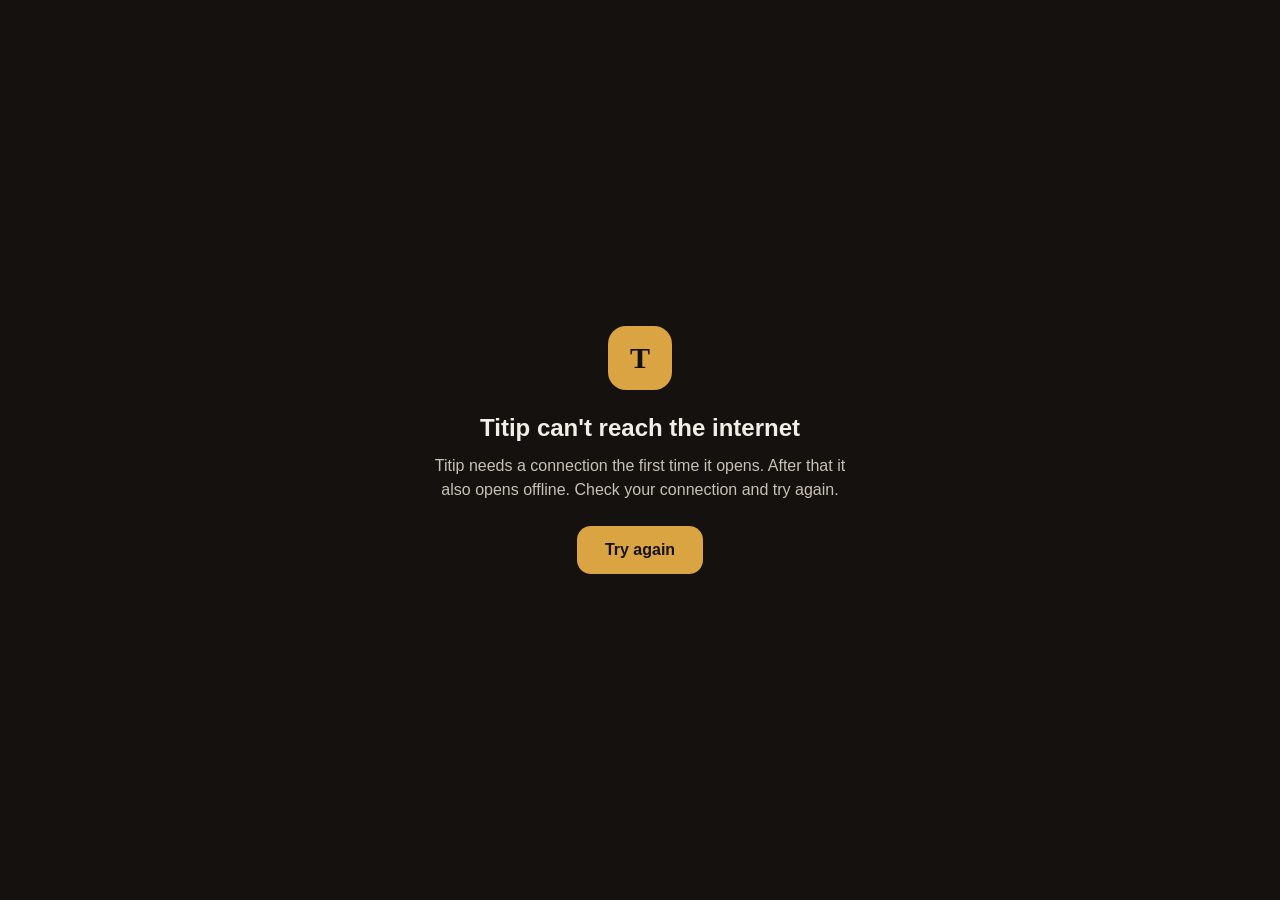
<file: desktop/offline.html>
<!doctype html>
<html lang="en">
<head>
  <meta charset="utf-8">
  <meta name="viewport" content="width=device-width, initial-scale=1, viewport-fit=cover">
  <title>Titip</title>
  <style>
    :root { color-scheme: light dark; }
    body { margin: 0; min-height: 100vh; display: grid; place-items: center; font: 16px/1.5 -apple-system, BlinkMacSystemFont, "Segoe UI", Roboto, sans-serif; background: #14110f; color: #f2ede6; }
    main { max-width: 420px; padding: 32px; text-align: center; }
    .mark { width: 64px; height: 64px; margin: 0 auto 20px; border-radius: 18px; background: #d9a441; color: #14110f; display: grid; place-items: center; font: 700 30px/1 Georgia, serif; }
    h1 { font-size: 24px; margin: 0 0 8px; }
    p { color: #c9c1b6; margin: 0 0 24px; }
    a { display: inline-block; padding: 12px 28px; border-radius: 14px; background: #d9a441; color: #14110f; font-weight: 700; text-decoration: none; }
  </style>
</head>
<body>
  <main>
    <div class="mark" aria-hidden="true">T</div>
    <h1>Titip can't reach the internet</h1>
    <p>Titip needs a connection the first time it opens. After that it also opens offline. Check your connection and try again.</p>
    <a href="https://juw12.github.io/titip/">Try again</a>
  </main>
</body>
</html>
</file>
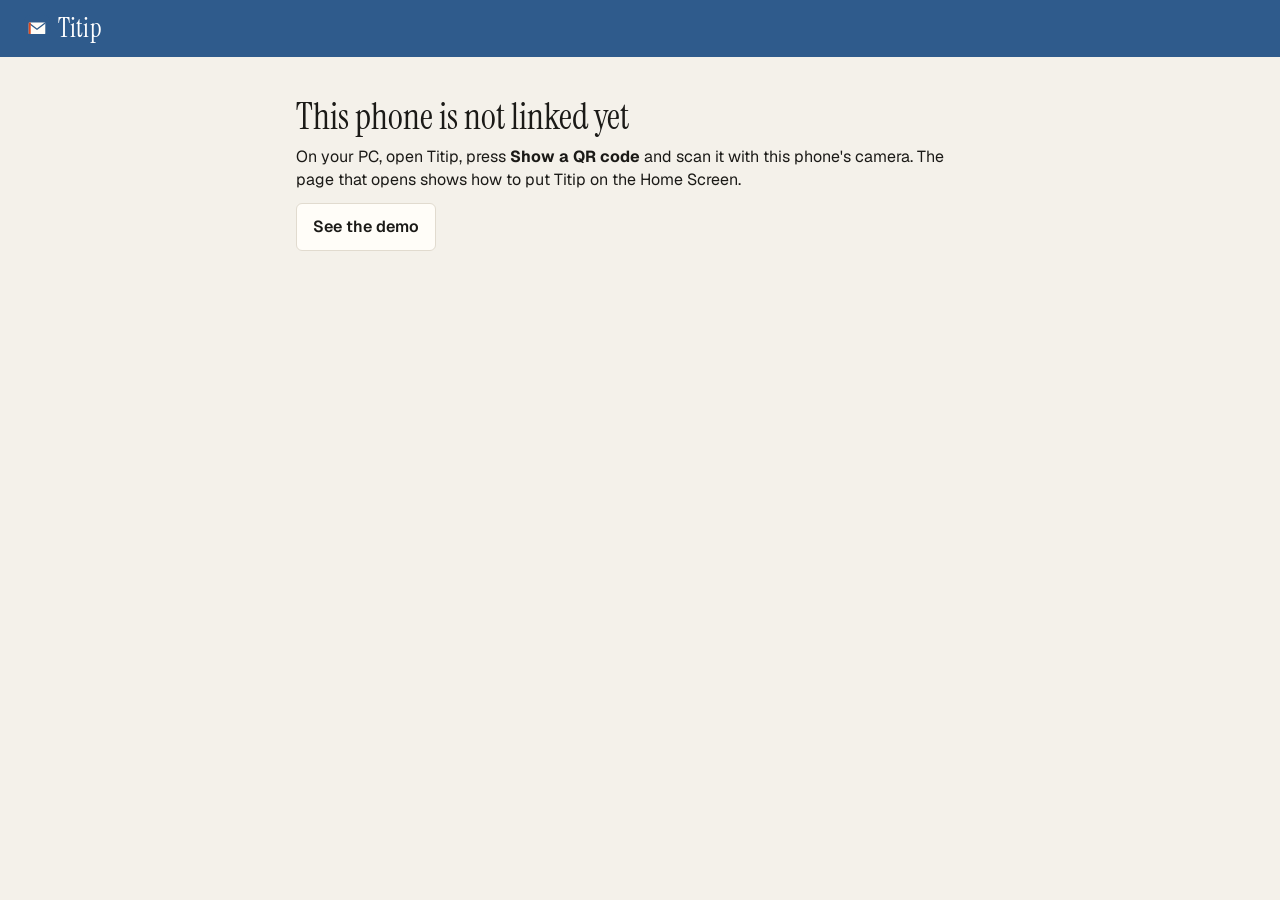
<file: docs/home.html>
<!doctype html>
<html lang="en">
<head>
<meta charset="utf-8">
<meta name="viewport" content="width=device-width, initial-scale=1, viewport-fit=cover">
<title>Titip</title>
<meta name="description" content="Put Titip on the iPhone Home Screen so the icon opens your own mail from any network.">
<meta name="robots" content="noindex">
<meta name="referrer" content="no-referrer">
<meta name="theme-color" content="#2f5b8c" media="(prefers-color-scheme: light)">
<meta name="theme-color" content="#201f1c" media="(prefers-color-scheme: dark)">
<!-- No manifest on this page, on purpose: without one an iPhone keeps this page's whole address,
     key included, as what the Home Screen icon opens. See home.js. -->
<meta name="apple-mobile-web-app-capable" content="yes">
<meta name="mobile-web-app-capable" content="yes">
<meta name="apple-mobile-web-app-title" content="Titip">
<link rel="apple-touch-icon" href="icon-192.png">
<link rel="icon" href="icon.svg" type="image/svg+xml">
<link rel="stylesheet" href="styles.css">
</head>
<body class="auto">
<header class="bar">
  <h1 class="brand"><img src="icon.svg" alt="" width="26" height="26">Titip</h1>
</header>

<main class="sheet wide">
  <p class="soft" id="opening">Opening Titip</p>

  <section id="ready" hidden>
    <h1>Put Titip on your Home Screen</h1>
    <p>The icon opens your mail and Autopilot from any network. You do not scan again.</p>
    <ol class="steps">
      <li>Tap <strong>Share</strong>
        <svg class="glyph" viewBox="0 0 24 24" role="img" aria-label="a square with an arrow pointing up"><path d="M12 15V3"/><path d="M8 7l4-4 4 4"/><path d="M7 11H5v10h14V11h-2"/></svg>
        in the bar of your browser.</li>
      <li>Choose <strong>Add to Home Screen</strong>, then <strong>Add</strong>.</li>
      <li>Open Titip from the new icon.</li>
    </ol>
    <p class="soft">The icon takes the key to your PC along. For that, the address of this page holds the key for the next five minutes: do not copy or share it. After that, or when you leave, the key is taken out of the address again.</p>
    <div class="rowline"><button id="skip" type="button">Not now, open Titip here</button></div>
  </section>

  <section id="none" hidden>
    <h1>This phone is not linked yet</h1>
    <p>On your PC, open Titip, press <strong>Show a QR code</strong> and scan it with this phone's camera. The page that opens shows how to put Titip on the Home Screen.</p>
    <div class="rowline"><a class="go" href="./">See the demo</a></div>
  </section>

  <noscript><p>This page needs JavaScript to hand the key from the QR code to the Home Screen icon.</p></noscript>
</main>
<script src="home.js"></script>
</body>
</html>
</file>
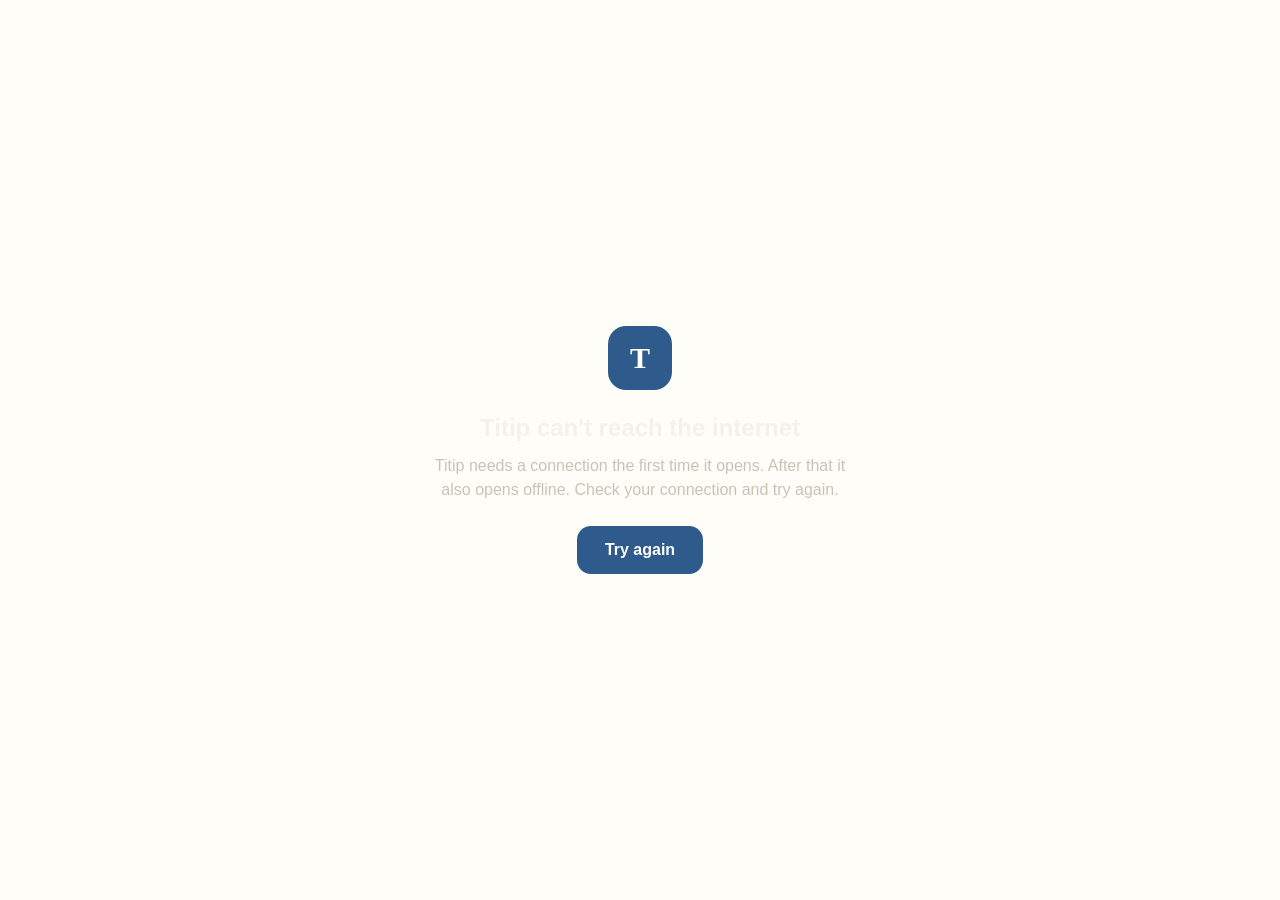
<file: android/assets/offline.html>
<!doctype html>
<html lang="en">
<head>
  <meta charset="utf-8">
  <meta name="viewport" content="width=device-width, initial-scale=1, viewport-fit=cover">
  <title>Titip</title>
  <style>
    :root { color-scheme: light dark; }
    body { margin: 0; min-height: 100vh; display: grid; place-items: center; font: 16px/1.5 -apple-system, BlinkMacSystemFont, "Segoe UI", Roboto, sans-serif; background: #fffdf8; color: #f4f1ea; }
    main { max-width: 420px; padding: 32px; text-align: center; }
    .mark { width: 64px; height: 64px; margin: 0 auto 20px; border-radius: 18px; background: #2f5b8c; color: #ffffff; display: grid; place-items: center; font: 700 30px/1 Georgia, serif; }
    h1 { font-size: 24px; margin: 0 0 8px; }
    p { color: #c9c3b6; margin: 0 0 24px; }
    a { display: inline-block; padding: 12px 28px; border-radius: 14px; background: #2f5b8c; color: #ffffff; font-weight: 700; text-decoration: none; }
  </style>
</head>
<body>
  <main>
    <div class="mark" aria-hidden="true">T</div>
    <h1>Titip can't reach the internet</h1>
    <p>Titip needs a connection the first time it opens. After that it also opens offline. Check your connection and try again.</p>
    <a href="https://juw12.github.io/titip/">Try again</a>
  </main>
</body>
</html>
</file>
<file: docs/styles.css>
/* Titip: Outlook's layout in Cairn's hand. The blue bar, the round initials, the day groups, the folders
   at the thumb and the New mail button are Outlook's; the paper, the ink, the hairlines, the three typefaces
   and the one orange signal are Cairn's. Tokens first; components use only tokens. See design.md. */
@font-face { font-family: "Instrument Serif"; src: url("instrument-serif.woff2") format("woff2"); font-weight: 400; font-style: normal; font-display: swap; }
@font-face { font-family: "Geist"; src: url("geist.woff2") format("woff2"); font-weight: 100 900; font-style: normal; font-display: swap; }
@font-face { font-family: "Geist Mono"; src: url("geist-mono.woff2") format("woff2"); font-weight: 400 600; font-style: normal; font-display: swap; }
:root {
  --ground: #f4f1ea;        /* paper: day labels, the search strip, the pages of words */
  --paper: #fffdf8;         /* the list and the letter */
  --card: #fffdf8;          /* buttons, fields */
  --ink: #1b1a17;
  --ink-2: #4a463e;
  --muted: #6c665d;
  --line: #e1dbcf;
  --line-strong: #cbc3b3;
  --accent: #2f5b8c;        /* filled buttons: Outlook's blue, in Cairn's ink */
  --on-accent: #ffffff;
  --link: #2f5b8c;          /* blue text: links, the buttons made of words */
  --head: #2f5b8c;          /* the bar at the top */
  --head-line: #2f5b8c;
  --on-head: #ffffff;
  --signal: #d9481f;        /* trail orange, the one signal: unread, where you are, where you type */
  --signal-ink: #a8340f;    /* the same, dark enough to read as text */
  --signal-soft: #f8e3d9;
  --stamp: #b3261e;         /* errors, [Draft] */
  --good: #2e7566;          /* on, answered */
  --wash: #f4f1ea;          /* pressed rows */
  --pick: #dfe7f1;          /* the row that is open, the people a mail goes to */
  --toast: #1b1a17;
  --s1: 4px; --s2: 8px; --s3: 12px; --s4: 16px; --s5: 24px; --s6: 32px;
  --tap: 48px;
  --radius: 6px;
  --ui: "Geist", "Segoe UI", system-ui, -apple-system, Roboto, "Helvetica Neue", Arial, sans-serif;
  --serif: "Instrument Serif", Georgia, "Times New Roman", serif;
  --mono: "Geist Mono", ui-monospace, "SF Mono", Consolas, monospace;
  color-scheme: light;
}
:root[data-theme="dark"] {
  --ground: #151412;
  --paper: #1c1b18;
  --card: #201f1c;
  --ink: #efebe3;
  --ink-2: #c8c2b6;
  --muted: #968f83;
  --line: #2e2c28;
  --line-strong: #403d37;
  --accent: #86aee0;
  --on-accent: #151412;
  --link: #86aee0;
  --head: #201f1c;
  --head-line: #2e2c28;
  --on-head: #efebe3;
  --signal: #f0764d;
  --signal-ink: #f0764d;
  --signal-soft: #3a2118;
  --stamp: #f2867d;
  --good: #6fc2ad;
  --wash: #23221f;
  --pick: #1d2836;
  --toast: #403d37;
  color-scheme: dark;
}

* { box-sizing: border-box; }
[hidden] { display: none !important; }
html { -webkit-text-size-adjust: 100%; }
body {
  margin: 0;
  background: var(--ground);
  color: var(--ink);
  font: 16px/1.45 var(--ui);
  min-height: 100dvh;
  overflow-wrap: anywhere;
}
h1, h2, p, ul, dl, dd { margin: 0; padding: 0; }
ul { list-style: none; }
button, input, textarea { font: inherit; color: inherit; }
button { cursor: pointer; }
body.mail { background: var(--paper); }
:focus-visible { outline: 2px solid var(--signal); outline-offset: 2px; }
/* small facts in the notebook's hand: dates, counts, the names of fields */
.day, .row .time, .hours, .count, .build, .field > span, .field > label, .entry time, .choice legend, .files small { font-family: var(--mono); }
.bar :focus-visible { outline-color: var(--on-head); }
.sr { position: absolute; width: 1px; height: 1px; overflow: hidden; clip-path: inset(50%); white-space: nowrap; }

/* ---------- round initials */
.face {
  flex: none; width: 40px; height: 40px; border-radius: 50%;
  display: grid; place-items: center;
  font-size: 15px; font-weight: 600; line-height: 1; white-space: nowrap; overflow: hidden;
}
.face.c0 { background: #f8e3d9; color: #a8340f; }
.face.c1 { background: #f4e8cf; color: #8d5d11; }
.face.c2 { background: #e8ead6; color: #56631c; }
.face.c3 { background: #dcece6; color: #2c7062; }
.face.c4 { background: #dcebef; color: #236f84; }
.face.c5 { background: #dfe7f1; color: #2f5b8c; }
.face.c6 { background: #e0e6ec; color: #465769; }
.face.c7 { background: #e9e6de; color: #67665f; }
:root[data-theme="dark"] .face.c0 { background: #3a2118; color: #f0764d; }
:root[data-theme="dark"] .face.c1 { background: #33281a; color: #e2a94d; }
:root[data-theme="dark"] .face.c2 { background: #262a17; color: #bcc777; }
:root[data-theme="dark"] .face.c3 { background: #18302a; color: #6fc2ad; }
:root[data-theme="dark"] .face.c4 { background: #16292e; color: #6cc4d8; }
:root[data-theme="dark"] .face.c5 { background: #1d2836; color: #86aee0; }
:root[data-theme="dark"] .face.c6 { background: #1d252e; color: #a3b6ca; }
:root[data-theme="dark"] .face.c7 { background: #282723; color: #b0aca2; }
.face.big { width: 44px; height: 44px; font-size: 16px; }
.bar .face.me { width: 32px; height: 32px; font-size: 13px; background: var(--on-head); color: var(--head); }

/* ---------- top bar */
.bar {
  position: sticky; top: 0; z-index: 5;
  display: flex; align-items: center; gap: var(--s3);
  padding: var(--s1) var(--s2) var(--s1) var(--s4);
  padding-top: max(var(--s1), env(safe-area-inset-top));
  background: var(--head); color: var(--on-head); border-bottom: 1px solid var(--head-line);
}
.brand {
  display: flex; align-items: center; gap: var(--s2); min-height: var(--tap);
  font: 400 26px/1.1 var(--serif); letter-spacing: 0.005em; white-space: nowrap;
}
.brand img { display: block; border-radius: 6px; }
/* the folder's name opens the list of every folder */
.brand button {
  display: inline-flex; align-items: center; gap: var(--s1); min-height: var(--tap); padding: 0;
  background: none; border: 0; color: inherit; font: inherit; letter-spacing: inherit;
}
.brand button svg { width: 18px; height: 18px; opacity: 0.8; }
.brand button[aria-expanded="true"] svg { transform: rotate(180deg); }
.folderMenu {
  position: fixed; top: calc(var(--tap) + 9px + env(safe-area-inset-top)); left: var(--s2); z-index: 6;
  min-width: 232px; max-height: calc(100dvh - 140px); overflow: auto; padding: var(--s1) 0;
  background: var(--paper); border: 1px solid var(--line-strong); border-radius: var(--radius);
  box-shadow: 0 6px 16px rgb(0 0 0 / 0.16);
}
.folderMenu a {
  position: relative; display: flex; align-items: center; justify-content: space-between; gap: var(--s3);
  min-height: var(--tap); padding: 0 var(--s4); color: var(--ink); text-decoration: none;
}
.folderMenu a:hover { background: var(--wash); }
.folderMenu a[aria-current="page"] { font-weight: 600; }
.menuNote { padding: var(--s3) var(--s4) var(--s1); border-top: 1px solid var(--line); margin-top: var(--s1); color: var(--muted); font: 500 12px/1.5 var(--mono); letter-spacing: 0.06em; text-transform: uppercase; }
.ownName { min-width: 0; display: flex; flex-direction: column; overflow-wrap: anywhere; }
.ownName small { color: var(--muted); font-size: 13px; }
/* what can be done with the message that is open: the same kind of list, at the other edge */
.doMenu { position: absolute; top: auto; left: auto; right: var(--s4); margin-top: calc(-1 * var(--s1)); }
.doMenu button, .menuDo button {
  display: flex; align-items: center; width: 100%; min-height: var(--tap); padding: 0 var(--s4);
  background: none; border: 0; text-align: left;
}
.doMenu button:hover, .menuDo button:hover { background: var(--wash); }
.menuDo { margin-top: var(--s1); border-top: 1px solid var(--line); }
.menuDo button { color: var(--link); font-weight: 600; }
.tick { display: flex; align-items: center; gap: var(--s2); min-height: var(--tap); color: var(--ink-2); font-size: 14px; }
.tick input { flex: none; width: 20px; height: 20px; margin: 0; accent-color: var(--accent); }
.folderMenu a[aria-current="page"]::before { content: ""; position: absolute; left: 0; top: 10px; bottom: 10px; width: 3px; background: var(--signal); }
.tools { margin-left: auto; display: flex; }
.icon {
  width: var(--tap); height: var(--tap);
  display: grid; place-items: center;
  background: none; border: 0; border-radius: 50%; color: inherit;
}
.icon:hover, .icon[aria-expanded="true"] { background: rgb(255 255 255 / 0.16); }
svg { width: 22px; height: 22px; fill: none; stroke: currentColor; stroke-width: 1.8; stroke-linecap: round; stroke-linejoin: round; }
.icon.busy svg { animation: turn 0.9s linear infinite; }
@keyframes turn { to { transform: rotate(360deg); } }

.tabs { display: flex; gap: var(--s1); }
.tabs a {
  position: relative;
  min-height: var(--tap); padding: 0 var(--s4);
  display: inline-flex; align-items: center; gap: var(--s2);
  color: var(--muted); text-decoration: none; font-weight: 600;
}
.tabs a::before {
  content: ""; flex: none; width: 24px; height: 24px; background: currentColor;
  -webkit-mask: var(--glyph) center / contain no-repeat; mask: var(--glyph) center / contain no-repeat;
}
.tabs a[data-folder="inbox"] { --glyph: url("data:image/svg+xml,%3Csvg xmlns='http://www.w3.org/2000/svg' viewBox='0 0 24 24' fill='none' stroke='black' stroke-width='1.8' stroke-linecap='round' stroke-linejoin='round'%3E%3Cpath d='M3 13l3-8h12l3 8v6H3z'/%3E%3Cpath d='M3 13h5l1 3h6l1-3h5'/%3E%3C/svg%3E"); }
.tabs a[data-folder="sent"] { --glyph: url("data:image/svg+xml,%3Csvg xmlns='http://www.w3.org/2000/svg' viewBox='0 0 24 24' fill='none' stroke='black' stroke-width='1.8' stroke-linecap='round' stroke-linejoin='round'%3E%3Cpath d='M21 3L3 10.5l7 2.5 2.5 7z'/%3E%3Cpath d='M10 13L21 3'/%3E%3C/svg%3E"); }
.tabs a[data-folder="drafts"] { --glyph: url("data:image/svg+xml,%3Csvg xmlns='http://www.w3.org/2000/svg' viewBox='0 0 24 24' fill='none' stroke='black' stroke-width='1.8' stroke-linecap='round' stroke-linejoin='round'%3E%3Cpath d='M4 20l4-1 11-11-3-3L5 16z'/%3E%3Cpath d='M14 6l3 3'/%3E%3C/svg%3E"); }
.tabs a[data-folder="calendar"] { --glyph: url("data:image/svg+xml,%3Csvg xmlns='http://www.w3.org/2000/svg' viewBox='0 0 24 24' fill='none' stroke='black' stroke-width='1.8' stroke-linecap='round' stroke-linejoin='round'%3E%3Cpath d='M4 6h16v14H4z'/%3E%3Cpath d='M4 10h16M8 3v4M16 3v4'/%3E%3C/svg%3E"); }
.tabs a[href="auto.html"] { --glyph: url("data:image/svg+xml,%3Csvg xmlns='http://www.w3.org/2000/svg' viewBox='0 0 24 24' fill='none' stroke='black' stroke-width='1.8' stroke-linecap='round' stroke-linejoin='round'%3E%3Cpath d='M13 3L5 13h6l-1 8 8-10h-6z'/%3E%3C/svg%3E"); }
.tabs a[href="./"] { --glyph: url("data:image/svg+xml,%3Csvg xmlns='http://www.w3.org/2000/svg' viewBox='0 0 24 24' fill='none' stroke='black' stroke-width='1.8' stroke-linecap='round' stroke-linejoin='round'%3E%3Cpath d='M3 6h18v12H3z'/%3E%3Cpath d='M3 7l9 7 9-7'/%3E%3C/svg%3E"); }
.tabs a[aria-current="page"] { color: var(--ink); }
.count {
  min-width: 20px; padding: 0 5px; border-radius: 4px;
  background: var(--signal-soft); color: var(--signal-ink); font-size: 12px; font-weight: 600; line-height: 18px; text-align: center;
}

.search { padding: var(--s2) var(--s4); border-bottom: 1px solid var(--line); background: var(--ground); }
.search input[type="search"] {
  width: 100%; min-height: var(--tap); padding: var(--s2) var(--s3);
  background: var(--paper); border: 1px solid var(--line-strong); border-radius: var(--radius);
}
.search input::placeholder, .field input::placeholder, .field textarea::placeholder { color: var(--muted); opacity: 1; }
.demo {
  padding: var(--s2) var(--s4); font-size: 13px; color: var(--ink-2);
  background: var(--ground); border-bottom: 1px solid var(--line);
}
.demo a { color: var(--link); font-weight: 600; white-space: nowrap; }
#outboxNote, #calBar, #awayNote, #thingBar, #remindBar { display: flex; align-items: center; justify-content: space-between; gap: var(--s3); padding-top: 0; padding-bottom: 0; }
#outboxNote a, .demo .link { flex: none; display: inline-flex; align-items: center; min-height: 48px; }   /* 48: what Android asks of a thing to press */
.demo .link { padding: 0; font-size: 13px; text-decoration: underline; }
#calName, #thingSay { font-weight: 600; color: var(--ink); }
#awayNote span { padding: var(--s2) 0; }

/* ---------- list */
.panes { display: block; }
.state { padding: var(--s6) var(--s4); color: var(--muted); text-align: center; }
.state:empty { display: none; }
.state strong { display: block; color: var(--ink); font: 400 24px/1.2 var(--serif); margin-bottom: var(--s1); }
.state button, .more, .composeFoot button, .actions button {
  min-height: var(--tap); padding: 0 var(--s4);
  background: var(--card); border: 1px solid var(--line); border-radius: var(--radius); font-weight: 600;
}
.state button { margin-top: var(--s3); }
.more { display: block; margin: var(--s4) auto var(--s6); color: var(--link); }
.build { margin: var(--s4) 0 var(--s6); color: var(--muted); font-size: 12px; letter-spacing: 0.06em; text-align: center; }

.day {
  padding: var(--s3) var(--s4) 6px; background: var(--ground); border-bottom: 1px solid var(--line);
  color: var(--muted); font-size: 12px; font-weight: 500; letter-spacing: 0.06em; text-transform: uppercase;
}
.row {
  position: relative;
  display: grid; grid-template-columns: 40px minmax(0, 1fr) auto; column-gap: var(--s3);
  width: 100%; padding: 10px var(--s4);
  text-align: left; background: none; border: 0; border-bottom: 1px solid var(--line);
}
.row:hover { background: var(--wash); }
.row[aria-current="true"] { background: var(--pick); }
.row[aria-current="true"] .preview, .row[aria-current="true"] .time { color: var(--ink-2); }
.row .face { grid-row: 1 / span 3; align-self: start; margin-top: 2px; }
.row .who { white-space: nowrap; overflow: hidden; text-overflow: ellipsis; }
.row .tagDraft { color: var(--stamp); }
.row .time { color: var(--muted); font-size: 12px; line-height: 23px; letter-spacing: 0.02em; white-space: nowrap; font-variant-numeric: tabular-nums; }
.row .subject { grid-column: 2 / span 2; font-size: 15px; white-space: nowrap; overflow: hidden; text-overflow: ellipsis; }
.row .preview {
  grid-column: 2 / span 2; color: var(--muted); font-size: 14px;
  display: -webkit-box; -webkit-line-clamp: 2; -webkit-box-orient: vertical; overflow: hidden;
}
.row .clip { width: 14px; height: 14px; margin-right: 4px; vertical-align: -2px; }
.row .flag { color: var(--signal-ink); }
.row .bang { color: var(--stamp); font-weight: 700; }
/* unread, where Outlook marks it, in the one signal colour: an orange edge, a bold name and subject, an orange time */
.row.unread::before { content: ""; position: absolute; left: 0; top: 0; bottom: 0; width: 3px; background: var(--signal); }
.row.unread .who { font-weight: 700; }
.row.unread .subject { font-weight: 600; }
.row.unread .time, .row[aria-current="true"].unread .time { color: var(--signal-ink); font-weight: 500; }
/* the calendar: the hours where a mail has its sender's initials, the answer where it has its time */
.row.event { grid-template-columns: 64px minmax(0, 1fr) auto; }
/* a task or a note: no initials in front, the name and one line under it */
.row.thing { grid-template-columns: minmax(0, 1fr) auto; column-gap: var(--s3); }
.row.thing .who { white-space: normal; }
.row.thing .preview { grid-column: 1 / span 2; }
.row.off .who { color: var(--muted); text-decoration: line-through; }
/* a contact: company and address on one line, cut short where the phone is narrow */
.row.contact .preview { display: block; white-space: nowrap; text-overflow: ellipsis; }
#letter.bare .meta { display: none; }
.hours { grid-row: 1 / span 2; display: flex; flex-direction: column; font-size: 12px; line-height: 23px; letter-spacing: 0.02em; white-space: nowrap; font-variant-numeric: tabular-nums; }
.hours .until { color: var(--muted); line-height: 20px; }
.row.event .who { white-space: normal; display: -webkit-box; -webkit-line-clamp: 2; -webkit-box-orient: vertical; overflow: hidden; }
.row.event .preview { -webkit-line-clamp: 1; }
.row.event.off .who { color: var(--muted); text-decoration: line-through; }
.skeleton { padding: var(--s3) var(--s4); border-bottom: 1px solid var(--line); }
.skeleton i { display: block; height: 12px; margin: 6px 0; border-radius: 6px; background: var(--wash); }
.skeleton i:first-child { width: 38%; } .skeleton i:nth-child(2) { width: 72%; } .skeleton i:last-child { width: 90%; }

/* ---------- reader */
.reader { display: none; padding: var(--s1) var(--s4) calc(var(--tap) + var(--s6)); background: var(--paper); }
.hint, .wait { color: var(--muted); padding: var(--s6) 0; text-align: center; }
.peek { padding-top: var(--s4); overflow-wrap: anywhere; }
.peek + .wait { padding-top: var(--s4); }
#letter.opening .meta, #letter.opening .files, #letter.opening .view, #letter.opening .actions,
#letter.opening .invite, #letter.opening #remove { display: none; }
.back, .link {
  min-height: var(--tap); padding: 0 var(--s2) 0 0;
  display: inline-flex; align-items: center; gap: var(--s1);
  background: none; border: 0; color: var(--link); font-weight: 600;
}
.readerTop { display: flex; align-items: center; justify-content: space-between; gap: var(--s3); min-height: var(--tap); }
.readerDo { margin-left: auto; display: flex; gap: var(--s4); }
.readerDo .link { padding: 0; min-width: var(--tap); }   /* "More" is four letters: still a finger wide */
.link.danger { color: var(--stamp); }
.reader { position: relative; }
.tags { padding: var(--s2) 0; border-bottom: 1px solid var(--line); color: var(--ink-2); font: 500 12px/1.6 var(--mono); letter-spacing: 0.02em; }
.reader h2 { font: 400 28px/1.15 var(--serif); margin: var(--s1) 0 var(--s3); }
/* a meeting: when, where, what you answered, and the three answers */
.invite { padding: var(--s3) 0; border-bottom: 1px solid var(--line); }
.inviteWhen { font-weight: 600; }
.inviteWhere, .inviteSaid { color: var(--muted); font-size: 14px; }
.answers { display: flex; gap: var(--s2); margin-top: var(--s3); }
#answerNote { width: 100%; min-height: var(--tap); margin-top: var(--s3); padding: 0 var(--s3); background: var(--card); border: 1px solid var(--line-strong); border-radius: var(--radius); }
#optField { grid-template-columns: 76px minmax(0, 1fr); }   /* "Optional" is a longer word than the column the other names share */
/* the sender's name opens what Outlook knows about that person */
#from.tap { cursor: pointer; text-decoration: underline; text-decoration-color: var(--line-strong); text-underline-offset: 3px; }
#from.tap { display: inline-block; padding: 14px 0; margin: -14px 0; }   /* a finger's height to press, in a line that stays one line high */
/* several mails at once: the ones picked are washed and edged, and what can be done with them is one line over the list */
.search .link, #suggestOpen { display: inline-flex; align-items: center; min-height: 48px; padding: 0; font-size: 13px; text-decoration: underline; }
/* it stays under the bar while the list is scrolled: what can be done with the mails picked is always at hand */
#pickBar { flex-wrap: wrap; position: sticky; top: calc(var(--tap) + var(--s1) + max(var(--s1), env(safe-area-inset-top))); z-index: 4; }
.pickDo { display: flex; flex-wrap: wrap; column-gap: var(--s4); }
.pickDo .link:disabled { color: var(--muted); text-decoration: none; }
#pickSay { font-weight: 600; color: var(--ink); }
.row[aria-pressed="true"] { background: var(--pick); box-shadow: inset 4px 0 0 var(--accent); }
#rows .row { -webkit-user-select: none; user-select: none; -webkit-touch-callout: none; }   /* a finger held on a row picks it: no text is selected, no menu opens */
/* another time for a meeting: a day and two hours, and the one button that sends them */
.suggest { display: flex; flex-wrap: wrap; align-items: center; gap: var(--s2); margin-top: var(--s2); color: var(--muted); }
.suggest input { min-height: var(--tap); padding: 0 var(--s2); background: var(--card); border: 1px solid var(--line-strong); border-radius: var(--radius); }
.suggest button { min-height: var(--tap); padding: 0 var(--s3); background: var(--card); border: 1px solid var(--line-strong); border-radius: var(--radius); font-weight: 600; }
/* the list narrowed to what is unread or flagged: three words under the search box, the one in use pressed */
/* the days of the week an entry repeats on: each a finger wide, so on a narrow phone they take two lines */
.days { display: grid; grid-template-columns: repeat(auto-fill, minmax(var(--tap), 1fr)); gap: var(--s1); padding: var(--s1) 0; min-width: 0; }
.days button { min-width: 0; min-height: var(--tap); padding: 0; background: var(--card); border: 1px solid var(--line-strong); border-radius: var(--radius); font-size: 13px; font-weight: 500; }
.days button[aria-pressed="true"] { background: var(--pick); border-color: var(--accent); font-weight: 700; }
.days button:disabled { opacity: 1; color: var(--ink); }   /* the day it starts on: always one of them */
.hue { flex: none; width: 12px; height: 12px; border-radius: 50%; background: var(--dot, transparent); box-shadow: inset 0 0 0 1px var(--line-strong); }
.hue[data-colour]:not([data-colour=""]) { box-shadow: none; }
.hue[data-colour="red"] { --dot: #d13438; }
.hue[data-colour="orange"] { --dot: #e8740c; }
.hue[data-colour="yellow"] { --dot: #e3b505; }
.hue[data-colour="green"] { --dot: #2f9e44; }
.hue[data-colour="teal"] { --dot: #0c8f8f; }
.hue[data-colour="blue"] { --dot: #2f6fd1; }
.hue[data-colour="purple"] { --dot: #7c4dbc; }
.hue[data-colour="gray"] { --dot: #7a7a7a; }
.hue + .ownName { flex: 1; }   /* the name stays next to its colour, not at the other edge */
.shows { display: flex; gap: var(--s2); margin-top: var(--s2); }
.shows button { flex: 1; min-height: var(--tap); background: var(--card); border: 1px solid var(--line-strong); border-radius: var(--radius); font-weight: 500; }
.shows button[aria-pressed="true"] { background: var(--pick); border-color: var(--accent); }
/* a row pushed aside with a finger: what it does is said behind it, in words. Dim until far enough to count. */
#rows li.swiping { position: relative; overflow: hidden; background: #2f5b8c; }
#rows li.swiping[data-side="delete"] { background: #b3261e; }
#rows li.swiping::after {
  content: attr(data-swipe); position: absolute; top: 0; bottom: 0; left: 0; display: flex; align-items: center;
  padding: 0 var(--s4); color: #fffdf8; font-weight: 600; font-size: 14px; opacity: 0.55;
}
#rows li.swiping[data-side="delete"]::after { left: auto; right: 0; }
#rows li.swiping.far::after { opacity: 1; }
#rows li.swiping .row { z-index: 1; background: var(--paper); }
.answers button {
  flex: 1 1 0; min-width: 0; min-height: var(--tap); padding: 0 var(--s2);
  background: var(--card); border: 1px solid var(--line); border-radius: var(--radius); font-weight: 600;
}
.answers button[aria-pressed="true"] { background: var(--pick); border-color: var(--line-strong); }
#when { font: 12px/1.6 var(--mono); letter-spacing: 0.02em; }
.meta {
  display: grid; grid-template-columns: 44px minmax(0, 1fr); column-gap: var(--s3); align-items: start;
  padding-bottom: var(--s3); border-bottom: 1px solid var(--line); font-size: 14px;
}
.meta dl div { display: flex; gap: 6px; }
.meta dt { flex: none; color: var(--muted); }
.meta dd { min-width: 0; color: var(--muted); }
.meta .sender dd { color: var(--ink); font-size: 16px; }
.meta .sender span { color: var(--muted); font-size: 13px; }
.files { display: flex; flex-wrap: wrap; gap: var(--s2); margin-top: var(--s3); }
.files a {
  min-height: var(--tap); padding: 0 var(--s3); max-width: 100%;
  display: inline-flex; align-items: center; gap: var(--s2);
  background: var(--card); border: 1px solid var(--line); border-radius: var(--radius);
  color: var(--ink); text-decoration: none; font-size: 14px;
}
.files small { color: var(--muted); font-size: 13px; white-space: nowrap; }
/* files that go along with a mail being written: a tap takes one out */
.attached { margin: 0 0 var(--s2); }
.attached li { max-width: 100%; }
.fileChip {
  min-height: var(--tap); padding: 0 var(--s3); max-width: 100%;
  display: inline-flex; align-items: center; gap: var(--s2);
  background: var(--card); border: 1px solid var(--line); border-radius: var(--radius); font-size: 14px;
}
.fileChip .clip { flex: none; width: 16px; height: 16px; color: var(--muted); }
.fileName { min-width: 0; white-space: nowrap; overflow: hidden; text-overflow: ellipsis; }
.view { display: flex; justify-content: flex-end; }
.view .link { font-size: 14px; }
.body { margin-top: var(--s2); }
.body pre {
  margin: 0; white-space: pre-wrap; font: 16px/1.5 var(--ui); max-width: 72ch;
}
.body iframe { display: block; width: 100%; min-height: 200px; border: 1px solid var(--line); border-radius: var(--radius); background: #fff; }
.actions {
  position: fixed; left: 0; right: 0; bottom: 0; z-index: 4;
  display: flex; gap: var(--s2); padding: var(--s2) var(--s4);
  padding-bottom: max(var(--s2), env(safe-area-inset-bottom));
  background: var(--paper); border-top: 1px solid var(--line);
}
.actions button { flex: 1; padding: 0 var(--s2); display: inline-flex; align-items: center; justify-content: center; gap: 6px; }
.actions button[data-mode]::before {
  content: ""; flex: none; width: 18px; height: 18px; background: currentColor;
  -webkit-mask: var(--glyph) center / contain no-repeat; mask: var(--glyph) center / contain no-repeat;
}
.actions button[data-mode="reply"] { --glyph: url("data:image/svg+xml,%3Csvg xmlns='http://www.w3.org/2000/svg' viewBox='0 0 24 24' fill='none' stroke='black' stroke-width='1.8' stroke-linecap='round' stroke-linejoin='round'%3E%3Cpath d='M9 6l-5 5 5 5'/%3E%3Cpath d='M4 11h9a7 7 0 0 1 7 7'/%3E%3C/svg%3E"); }
.actions button[data-mode="replyAll"] { --glyph: url("data:image/svg+xml,%3Csvg xmlns='http://www.w3.org/2000/svg' viewBox='0 0 24 24' fill='none' stroke='black' stroke-width='1.8' stroke-linecap='round' stroke-linejoin='round'%3E%3Cpath d='M7 6l-5 5 5 5'/%3E%3Cpath d='M12 6l-5 5 5 5'/%3E%3Cpath d='M7 11h7a7 7 0 0 1 7 7'/%3E%3C/svg%3E"); }
.actions button[data-mode="forward"] { --glyph: url("data:image/svg+xml,%3Csvg xmlns='http://www.w3.org/2000/svg' viewBox='0 0 24 24' fill='none' stroke='black' stroke-width='1.8' stroke-linecap='round' stroke-linejoin='round'%3E%3Cpath d='M15 6l5 5-5 5'/%3E%3Cpath d='M20 11h-9a7 7 0 0 0-7 7'/%3E%3C/svg%3E"); }
.actions button[data-mode="draft"] { --glyph: url("data:image/svg+xml,%3Csvg xmlns='http://www.w3.org/2000/svg' viewBox='0 0 24 24' fill='none' stroke='black' stroke-width='1.8' stroke-linecap='round' stroke-linejoin='round'%3E%3Cpath d='M4 20l4-1 11-11-3-3L5 16z'/%3E%3Cpath d='M14 6l3 3'/%3E%3C/svg%3E"); }
.primary, .actions .primary { background: var(--accent); border-color: var(--accent); color: var(--on-accent); }
button:disabled { opacity: 0.55; cursor: default; }

/* ---------- new mail button + composer */
.write {
  position: fixed; right: var(--s4); bottom: calc(var(--tap) + var(--s5) + env(safe-area-inset-bottom)); z-index: 4;
  min-height: 52px; padding: 0 var(--s5) 0 var(--s4);
  display: inline-flex; align-items: center; gap: var(--s2);
  background: var(--accent); color: var(--on-accent); border: 0; border-radius: var(--radius); font-weight: 600;
  box-shadow: 0 4px 12px rgb(0 0 0 / 0.22);
}
.composer {
  position: fixed; inset: 0; z-index: 10; background: var(--paper);
  display: flex; flex-direction: column; overflow: auto;
  padding-top: env(safe-area-inset-top);
}
.stripe { flex: none; height: 6px; background: var(--head); }
.composer form { flex: 1; display: flex; flex-direction: column; padding: var(--s1) var(--s4) var(--s4); }
.composeBar { display: flex; align-items: center; gap: var(--s3); padding-bottom: var(--s1); border-bottom: 1px solid var(--line); }
.composeBar h2 { flex: 1; font: 400 22px/1.2 var(--serif); text-align: center; }
.composeBar .primary { min-height: var(--tap); padding: 0 var(--s5); border: 0; border-radius: var(--radius); font-weight: 600; }
.field { display: grid; grid-template-columns: 64px minmax(0, 1fr); align-items: center; border-bottom: 1px solid var(--line); }
.field > span, .field > label { color: var(--muted); font-size: 12px; font-weight: 500; letter-spacing: 0.06em; text-transform: uppercase; }
.field input, .field textarea {
  width: 100%; min-height: var(--tap); padding: var(--s2) 0;
  background: none; border: 0; border-radius: 0;
}
.field input:focus-visible, .field textarea:focus-visible { outline: none; }   /* the line under the field turns orange instead */
.field:focus-within { border-bottom-color: var(--signal); box-shadow: 0 1px 0 var(--signal); }
.field.grow { flex: 1; grid-template-columns: minmax(0, 1fr); align-items: stretch; border-bottom: 0; box-shadow: none; }
.field.grow.named { grid-template-rows: auto minmax(0, 1fr); }   /* a box with its name over it: two of them share a sheet */
.field.grow.named > span { padding-top: var(--s3); }
.field.grow.named textarea { min-height: 120px; padding-top: var(--s1); }
.field.grow.named + .field.grow.named { border-top: 1px solid var(--line); }
.field textarea { height: 100%; min-height: 180px; resize: none; padding-top: var(--s3); font: 16px/1.5 var(--ui); }
.note, .composer .error { padding: var(--s2) 0; }
.note { font-size: 14px; color: var(--muted); }
.error { font-size: 14px; color: var(--stamp); font-weight: 600; }
#ccField { grid-template-columns: 64px minmax(0, 1fr) auto; }
#bccToggle { min-width: var(--tap); min-height: var(--tap); padding: 0 0 0 var(--s3); font-size: 14px; text-align: right; }
.composeFoot { display: flex; align-items: center; gap: var(--s2) var(--s3); flex-wrap: wrap; padding-top: var(--s2); }
.composeFoot button { display: inline-flex; align-items: center; gap: 6px; }
.composeFoot button svg { width: 18px; height: 18px; }
/* the marks for bold, italic, underlined and a list: small keys over the text */
.formatBar { display: flex; flex-wrap: wrap; align-items: center; gap: var(--s1); padding-top: var(--s1); }
.formatBar mark { padding: 0 4px; background: #fff2a8; color: #1b1a17; }
.formatBar button {
  flex: none; min-width: var(--tap); min-height: var(--tap); padding: 0 var(--s3); white-space: nowrap;
  background: none; border: 1px solid transparent; border-radius: var(--radius); color: var(--ink-2); font-size: 16px;
}
.formatBar button:hover, .formatBar button:active { background: var(--wash); border-color: var(--line); }
.formatBar .footNote { margin-left: var(--s2); min-width: 0; }
/* a list to pick from is drawn here, not by the browser: one of them keeps its own 24 px height whatever it is told */
.field select {
  width: 100%; height: var(--tap); min-height: var(--tap); padding: 0 22px 0 0; border: 0; border-radius: 0; color: inherit; font: inherit;
  -webkit-appearance: none; appearance: none;
  background: linear-gradient(45deg, transparent 50%, currentColor 50%) calc(100% - 9px) 52% / 5px 5px no-repeat,
    linear-gradient(135deg, currentColor 50%, transparent 50%) calc(100% - 4px) 52% / 5px 5px no-repeat;
}
.hours2 .pair select { width: 0; min-width: 0; flex: 1 1 0; text-overflow: ellipsis; }   /* as wide as is left, however long its longest choice */
.hours2 .pair > span { flex: none; white-space: nowrap; }
/* what is typed or picked there is 16 px like every field: an iPhone zooms the page in on a smaller one */
.hours2 .pair input, .hours2 .pair select { font: 16px/1.3 var(--ui); letter-spacing: 0; text-transform: none; color: var(--ink); }
/* a day and a time, or two times, that do not fit one line on a narrow phone go on two: never cut off */
.hours2 .pair { flex-wrap: wrap; row-gap: 0; }
.hours2 .pair input[type="time"] { flex: 0 1 auto; min-width: 104px; }
.hours2 .pair input[type="date"] { flex: 0 1 auto; min-width: 150px; }
.hours2 > :first-child { align-self: start; line-height: var(--tap); }   /* the name stays next to the first line */
#planRepeatField .pair select { flex: 1 1 100%; width: 100%; }   /* how it repeats has the line to itself; how many times goes under it */
.hours2 .pair input[type="number"] { width: 84px; flex: none; }
.field :disabled { color: var(--muted); }
.composeFoot button[aria-pressed="true"] { background: var(--pick); border-color: var(--line-strong); }
#important[aria-pressed="true"] { color: var(--stamp); }
/* a calendar entry is written on the same sheet as a mail */
.hours2 .pair { display: flex; align-items: center; gap: var(--s3); color: var(--muted); }
.hours2 .pair input { width: auto; flex: 0 1 auto; }
.field input[type="date"], .field input[type="time"] { font-variant-numeric: tabular-nums; }
/* a day or a time that is not set: some browsers show today's date in an empty box, so it is dimmed to say it is not one */
.field input.unset:not(:focus), .hours2 .pair input.unset:not(:focus) { color: var(--muted); }
#planner .tick { border-bottom: 1px solid var(--line); }
/* a list to pick from: folders to move a mail to, categories to tick */
.picker { position: fixed; inset: 0; z-index: 12; display: flex; align-items: flex-end; justify-content: center; background: rgb(0 0 0 / 0.32); }
.pickerBox {
  width: 100%; max-width: 520px; max-height: 80dvh; overflow: auto; padding: var(--s1) var(--s4) max(var(--s4), env(safe-area-inset-bottom));
  background: var(--paper); border-radius: var(--radius) var(--radius) 0 0; box-shadow: 0 -6px 20px rgb(0 0 0 / 0.2);
}
.pickOne {
  display: flex; align-items: center; justify-content: space-between; gap: var(--s3); width: 100%; min-height: 52px; padding: 6px 0;
  background: none; border: 0; border-bottom: 1px solid var(--line); text-align: left;
}
.pickerForm { display: flex; gap: var(--s2); padding: var(--s2) 0; }
.pickerForm input {
  flex: 1; min-width: 0; min-height: var(--tap); padding: var(--s2) var(--s3);
  background: var(--card); border: 1px solid var(--line-strong); border-radius: var(--radius);
}
.pickerForm .primary { min-height: var(--tap); padding: 0 var(--s5); border: 0; border-radius: var(--radius); font-weight: 600; }
#pickerExtra { margin-top: var(--s1); }
.tickBox { flex: none; width: 22px; height: 22px; border: 1.5px solid var(--line-strong); border-radius: 4px; }
.pickOne[aria-checked="true"] .tickBox { background: var(--accent); border-color: var(--accent); box-shadow: inset 0 0 0 3px var(--paper); }
.footNote { color: var(--muted); font-size: 13px; }

/* ---------- the people a mail goes to: one rounded name each, the way Outlook shows them */
.chips { display: flex; flex-wrap: wrap; align-items: center; column-gap: 6px; min-width: 0; cursor: text; }
.chips input { flex: 1 1 96px; width: auto; min-width: 96px; }
/* not being typed in: the empty box must not take a line of its own under the names. The mark is
   taken off a moment after the box is left (app.js), not the instant it is: what is tapped next
   would move away under the finger, and the tap would miss it. */
.chips:not(.typing) .chip ~ input { flex-basis: 24px; min-width: 24px; }   /* narrow on purpose: a tap anywhere in the line lands in it */
/* 32 px to look at, 48 px to the finger: the 8 px over and under it are a border nobody sees, in a line 44 px high */
.chip {
  position: relative; display: inline-flex; align-items: center; gap: 6px; max-width: 100%;
  min-height: 48px; margin: -2px 0; padding: 0 10px 0 12px; box-sizing: border-box;
  background: var(--pick) padding-box; color: var(--ink); border: solid transparent; border-width: 8px 0;
  border-radius: var(--radius) / calc(var(--radius) + 8px); font-size: 14px;
}
.chip.asName { background: var(--ground) padding-box; box-shadow: inset 0 0 0 1px var(--line-strong); }   /* typed, not picked: Outlook looks the name up when it sends */
.chipName { white-space: nowrap; overflow: hidden; text-overflow: ellipsis; }
.chipX { color: var(--muted); font-size: 16px; line-height: 1; }

/* ---------- names that match what is typed in To or Cc */
.peopleNote { padding: var(--s2) var(--s4) var(--s1); color: var(--muted); font-size: 13px; }
.people { margin: 0 calc(-1 * var(--s4)); background: var(--paper); border-bottom: 1px solid var(--line); box-shadow: 0 6px 12px rgb(0 0 0 / 0.08); }
.person {
  display: grid; grid-template-columns: 36px minmax(0, 1fr); column-gap: var(--s3); align-items: center;
  width: 100%; min-height: 56px; padding: 6px var(--s4);
  text-align: left; background: none; border: 0;
}
.person .face { grid-row: 1 / span 2; width: 36px; height: 36px; font-size: 13px; }
.personName { align-self: end; font-size: 15px; font-weight: 600; white-space: nowrap; overflow: hidden; text-overflow: ellipsis; }
.personAddress { align-self: start; color: var(--muted); font-size: 13px; white-space: nowrap; overflow: hidden; text-overflow: ellipsis; }
.person.on, .person:hover { background: var(--pick); }

/* ---------- toast */
.toast {
  position: fixed; left: var(--s4); right: var(--s4); bottom: calc(var(--tap) + var(--s5) + 52px + var(--s3) + env(safe-area-inset-bottom)); z-index: 20;
  display: flex; align-items: center; justify-content: space-between; gap: var(--s3);
  min-height: 52px; padding: var(--s1) var(--s2) var(--s1) var(--s4);
  background: var(--toast); color: #fffdf8; border-radius: var(--radius);
  box-shadow: 0 4px 12px rgb(0 0 0 / 0.22);
}
.toast button { flex: none; min-height: var(--tap); padding: 0 var(--s4); background: none; border: 0; color: #86aee0; font-weight: 700; white-space: nowrap; }

/* ---------- phone: folders at the thumb with their pictures, one pane at a time */
@media (max-width: 859px) {
  .tabs {
    position: fixed; left: 0; right: 0; bottom: 0; z-index: 3;
    justify-content: space-around; gap: 0;
    background: var(--paper); border-top: 1px solid var(--line);
    padding-bottom: env(safe-area-inset-bottom);
  }
  .tabs a {
    flex: 1 1 0; min-width: 0; padding: 0 2px; gap: 2px; white-space: nowrap;  /* five names on one line each, down to 320 px */
    flex-direction: column; justify-content: center; min-height: 56px; font-size: 12px; font-weight: 500;
  }
  /* where you are: ink instead of grey, and a short orange mark on the edge */
  .tabs a[aria-current="page"] { font-weight: 600; }
  .tabs a[aria-current="page"]::after { content: ""; position: absolute; top: -1px; left: 50%; width: 32px; height: 2px; margin-left: -16px; background: var(--signal); }
  .tabs .count { position: absolute; top: 4px; left: calc(50% + 6px); }
  .list { padding-bottom: calc(56px + 76px); }
  body.reading .list, body.reading .tabs, body.reading .write, body.reading .search, body.reading .demo { display: none; }
  body.reading .reader { display: block; }
  body.reading .hint { display: none; }
  body.reading .toast, body.composing .toast { bottom: calc(var(--tap) + var(--s5) + env(safe-area-inset-bottom)); }
}
@media (max-width: 359px) { .actions button[data-mode]::before { display: none; } }

/* ---------- wide screens: folders in the blue bar, list and message side by side */
@media (min-width: 860px) {
  .bar { padding-left: var(--s5); padding-right: var(--s4); }
  .brand { min-width: 96px; }
  .folderMenu { left: var(--s5); }
  .doMenu { left: auto; right: var(--s6); }
  .picker { align-items: center; }
  .pickerBox { border-radius: var(--radius); }
  .readerTop { min-height: 0; }
  .tabs { margin-left: var(--s4); }
  .tabs a { color: var(--on-head); opacity: 0.84; border-bottom: 3px solid transparent; border-top: 3px solid transparent; }
  .tabs a::before { display: none; }
  .tabs a[aria-current="page"] { color: var(--on-head); opacity: 1; border-bottom-color: currentColor; }
  .tabs .count { background: rgb(255 255 255 / 0.24); color: var(--on-head); }
  body { display: flex; flex-direction: column; height: 100dvh; }
  .panes { flex: 1; min-height: 0; display: grid; grid-template-columns: minmax(320px, 400px) minmax(0, 1fr); grid-template-rows: minmax(0, 1fr); }
  .list { overflow: auto; border-right: 1px solid var(--line); background: var(--paper); }
  .reader { display: block; overflow: auto; padding: var(--s5) var(--s6) 0; }
  .reader #letter { max-width: 820px; }
  .back { display: none; }
  .actions { position: sticky; bottom: 0; z-index: 2; margin-top: var(--s5); padding: var(--s3) 0; justify-content: flex-start; }
  .actions button { flex: 0 1 132px; }
  .write { bottom: var(--s5); right: var(--s5); }
  .composer { inset: auto var(--s5) 0 auto; width: 520px; max-height: 86dvh; border: 1px solid var(--line-strong); border-bottom: 0; border-radius: var(--radius) var(--radius) 0 0; box-shadow: 0 8px 30px rgb(0 0 0 / 0.18); }
  .toast { left: auto; right: var(--s5); bottom: calc(var(--s5) + 52px + var(--s3)); min-width: 340px; }
  body.composing .write { display: none; }
}

@media (prefers-reduced-motion: reduce) { .icon.busy svg { animation: none; } }

/* ---------- pairing and desk pages */
.sheet { max-width: 560px; margin: 0 auto; padding: var(--s5) var(--s4) var(--s6); }
.sheet h1 { font: 400 36px/1.1 var(--serif); margin: var(--s4) 0 var(--s2); }
.sheet h2 { font: 400 24px/1.2 var(--serif); margin: var(--s6) 0 var(--s2); padding-top: var(--s4); border-top: 1px solid var(--line); }
.sheet p { margin: var(--s2) 0; }
.sheet .soft { color: var(--muted); font-size: 14px; }
.sheet .qr { display: grid; place-items: center; margin-top: var(--s4); padding: var(--s4); background: #fff; border: 1px solid var(--line); border-radius: var(--radius); min-height: 260px; }
/* the code is drawn as 1-unit lines: undo the icon stroke settings or the squares bleed into each other */
.sheet .qr svg { width: min(260px, 100%); height: auto; stroke-width: 1; stroke-linecap: butt; stroke-linejoin: miter; }
.sheet button { min-height: var(--tap); padding: 0 var(--s4); border-radius: var(--radius); border: 1px solid var(--line); background: var(--card); font-weight: 600; }
.sheet button.primary { background: var(--accent); border-color: var(--accent); color: var(--on-accent); }
.sheet .rowline { display: flex; flex-wrap: wrap; gap: var(--s2); align-items: center; margin-top: var(--s3); }
.sheet li { padding: var(--s2) 0; border-bottom: 1px solid var(--line); }
.sheet code { font: 13px/1.4 var(--mono); background: var(--paper); box-shadow: inset 0 0 0 1px var(--line); padding: 2px 6px; border-radius: 4px; }
.good { color: var(--good); font-weight: 600; }
.bad { color: var(--stamp); font-weight: 600; }

/* ---------- autopilot page */
.sheet.wide { max-width: 720px; }
body.auto { display: block; height: auto; }
body.auto .sheet { padding-bottom: calc(56px + var(--s6) + env(safe-area-inset-bottom)); }
.lamp { display: flex; align-items: center; gap: var(--s3); font: 400 36px/1.1 var(--serif); }
.lamp strong { font-weight: 400; }
.dot { flex: none; width: 12px; height: 12px; border-radius: 50%; background: var(--muted); }
.dot.on { background: var(--good); }
.now { color: var(--link); font-weight: 600; }
.choice { margin: var(--s4) 0 0; padding: var(--s1) var(--s4); background: var(--card); border: 1px solid var(--line); border-radius: var(--radius); }
.choice legend { padding: 0 var(--s2); color: var(--muted); font-size: 12px; font-weight: 500; letter-spacing: 0.06em; text-transform: uppercase; }
.choice label { display: flex; align-items: flex-start; gap: var(--s3); min-height: var(--tap); padding: var(--s3) 0; cursor: pointer; }
.choice label + label { border-top: 1px solid var(--line); }
.choice input { flex: none; width: 20px; height: 20px; margin: 2px 0 0; accent-color: var(--accent); }
.choice span { color: var(--muted); font-size: 14px; }
.choice strong { display: block; color: var(--ink); font-size: 16px; }
.letter h3 { margin: 2px 0 var(--s1); font: 400 24px/1.2 var(--serif); }
.letter .who, .entry .about { color: var(--muted); font-size: 14px; }
.letter .why { color: var(--stamp); font-size: 14px; font-weight: 600; }
.letter textarea {
  display: block; width: 100%; margin-top: var(--s2); padding: var(--s3);
  background: var(--card); border: 1px solid var(--line); border-radius: var(--radius);
  font: 16px/1.6 var(--ui); resize: vertical;
}
.sheet .letter { padding: var(--s4) 0; }
.feed { margin: 0; padding: 0; list-style: none; }
.entry .head { display: flex; justify-content: space-between; align-items: baseline; gap: var(--s3); margin: 0; }
.entry .tag { font-size: 14px; font-weight: 700; }
.entry.sent .tag { color: var(--good); }
.entry.held .tag, .entry.error .tag { color: var(--stamp); }
.entry time { color: var(--muted); font-size: 12px; letter-spacing: 0.02em; white-space: nowrap; font-variant-numeric: tabular-nums; }
.entry .about, .entry .what { margin: 2px 0 0; }
.entry blockquote { margin: var(--s2) 0 0; padding-left: var(--s3); border-left: 2px solid var(--line-strong); white-space: pre-wrap; font: 15px/1.6 var(--ui); }
.plain li { position: relative; padding: 2px 0 2px var(--s4); border: 0; color: var(--muted); font-size: 14px; }
.plain li::before { content: "\2013"; position: absolute; left: 0; }
.sheet .link { min-height: var(--tap); padding: 0; border: 0; background: none; color: var(--link); text-decoration: underline; }
body.auto .toast { bottom: calc(56px + var(--s4) + env(safe-area-inset-bottom)); }
@media (min-width: 860px) {
  body.auto .sheet { padding-bottom: var(--s6); }
  body.auto .toast { bottom: var(--s5); }
}
.steps { margin: var(--s4) 0; padding: 0 0 0 var(--s5); }
.sheet .steps li { padding: var(--s3) 0 var(--s3) var(--s1); }
.sheet .steps li:last-child { border-bottom: 0; }
.steps li::marker { color: var(--muted); font-weight: 700; font-variant-numeric: tabular-nums; }
.glyph { width: 20px; height: 20px; margin: 0 2px; vertical-align: -4px; fill: none; stroke: currentColor; stroke-width: 1.8; stroke-linecap: round; stroke-linejoin: round; }
.sheet .go {
  min-height: var(--tap); padding: 0 var(--s4); display: inline-flex; align-items: center;
  background: var(--card); border: 1px solid var(--line); border-radius: var(--radius);
  color: var(--ink); font-weight: 600; text-decoration: none;
}
</file>
